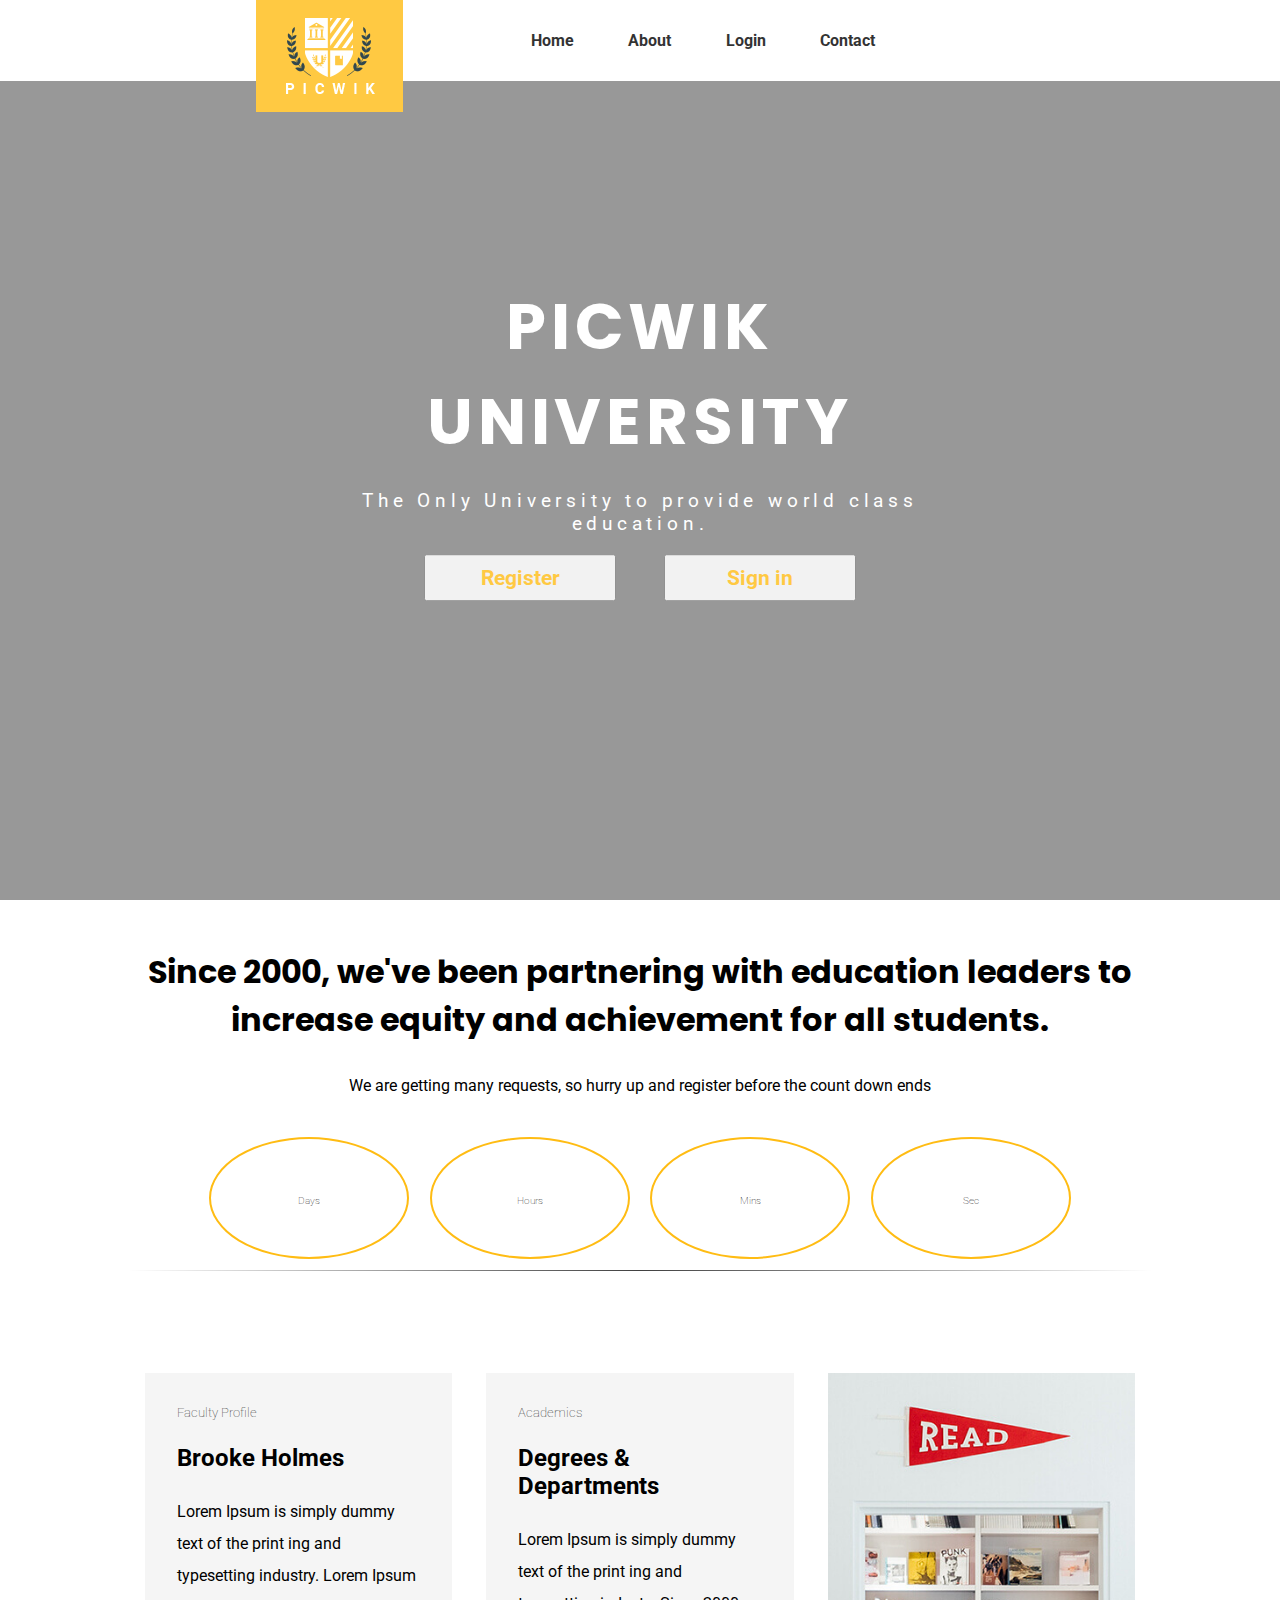
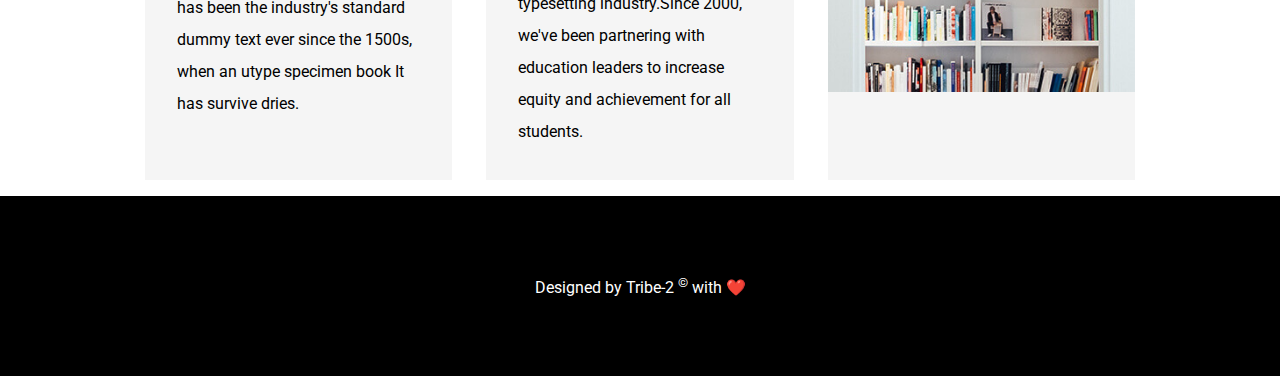
<file: index.html>
<!DOCTYPE html>
<html lang="en">
  <head>
    <meta charset="UTF-8" />
    <meta http-equiv="X-UA-Compatible" content="IE=edge" />
    <meta name="viewport" content="width=device-width, initial-scale=1.0" />
    <link rel="preconnect" href="https://fonts.gstatic.com" />
    <link
      href="https://fonts.googleapis.com/css2?family=Poppins:wght@400;700&family=Roboto&display=swap"
      rel="stylesheet"
    />
    <link
      rel="stylesheet"
      href="https://pro.fontawesome.com/releases/v5.10.0/css/all.css"
      integrity="sha384-AYmEC3Yw5cVb3ZcuHtOA93w35dYTsvhLPVnYs9eStHfGJvOvKxVfELGroGkvsg+p"
      crossorigin="anonymous"
    />
    <link rel="stylesheet" href="style.css" />
    <title>Jadu Third Project</title>
  </head>
  <body>
    <!--========================================================
                          HEADER
  =========================================================-->
    <section class="slider">
      <nav>
        <div class="logo">
          <img src="images/logo.png" alt="University Logo" />
        </div>
        <i class="mobile-menu far fa-bars"></i>
        <ul class="nav">
          <li>
            <a href="/">Home</a>
          </li>
          <li>
            <a href="about.html">About</a>
          </li>
          <li>
            <a href="signin.html">Login</a>
          </li>
          <li>
            <a href="contact.html">Contact</a>
          </li>
        </ul>
      </nav>
      <div class="content-container">
        <div class="main-content">
          <h1>PICWIK UNIVERSITY</h1>
          <p>The Only University to provide world class education.</p>
          <button><a href="/register.html">Register</a></button>

          <button><a href="/signin.html">Sign in</a></button>
        </div>
      </div>
    </section>

    <!--========================================================
                          HEADER END
  =========================================================-->
    <!--========================================================
                          Main
  =========================================================-->

    <main>
      <h1 class="main-section-heading">
        Since 2000, we've been partnering with education leaders to increase
        equity and achievement for all students.
      </h1>
      <p class="CTA">
        We are getting many requests, so hurry up and register before the count
        down ends
      </p>
      <div class="timer">
        <div>
          <h3 class="days"></h3>
          <p>Days</p>
        </div>
        <div>
          <h3 class="hours"></h3>
          <p>Hours</p>
        </div>
        <div>
          <h3 class="mins"></h3>
          <p>Mins</p>
        </div>
        <div>
          <h3 class="sec"></h3>
          <p>Sec</p>
        </div>
      </div>
      <hr />
      <div class="main-section-profile">
        <div class="profile-dev">
          <h3 class="profile-title">Faculty Profile</h3>
          <h2 class="profile-title-2">Brooke Holmes</h2>
          <p class="profile-p">
            Lorem Ipsum is simply dummy text of the print ing and typesetting
            industry. Lorem Ipsum has been the industry's standard dummy text
            ever since the 1500s, when an utype specimen book It has survive
            dries.
          </p>
        </div>
        <div class="profile-dev">
          <h3 class="profile-title">Academics</h3>
          <h2 class="profile-title-2">Degrees & Departments</h2>
          <p class="profile-p">
            Lorem Ipsum is simply dummy text of the print ing and typesetting
            industry.Since 2000, we've been partnering with education leaders to
            increase equity and achievement for all students.
          </p>
        </div>
        <div class="profile-dev profile-img">
          <img class="responsive" src="images/curriculum-item.jpg" alt="" />
        </div>
      </div>
    </main>

    <!--========================================================
                          Main END
  =========================================================-->
    <!--========================================================
                          FOOTER
  =========================================================-->
    <footer>
      <p>Designed by Tribe-2 <sup>&copy;</sup> with ❤️</p>
    </footer>
    <!--========================================================
                          FOOTER END
  =========================================================-->
    <script src="script.js"></script>
  </body>
</html>
</file>
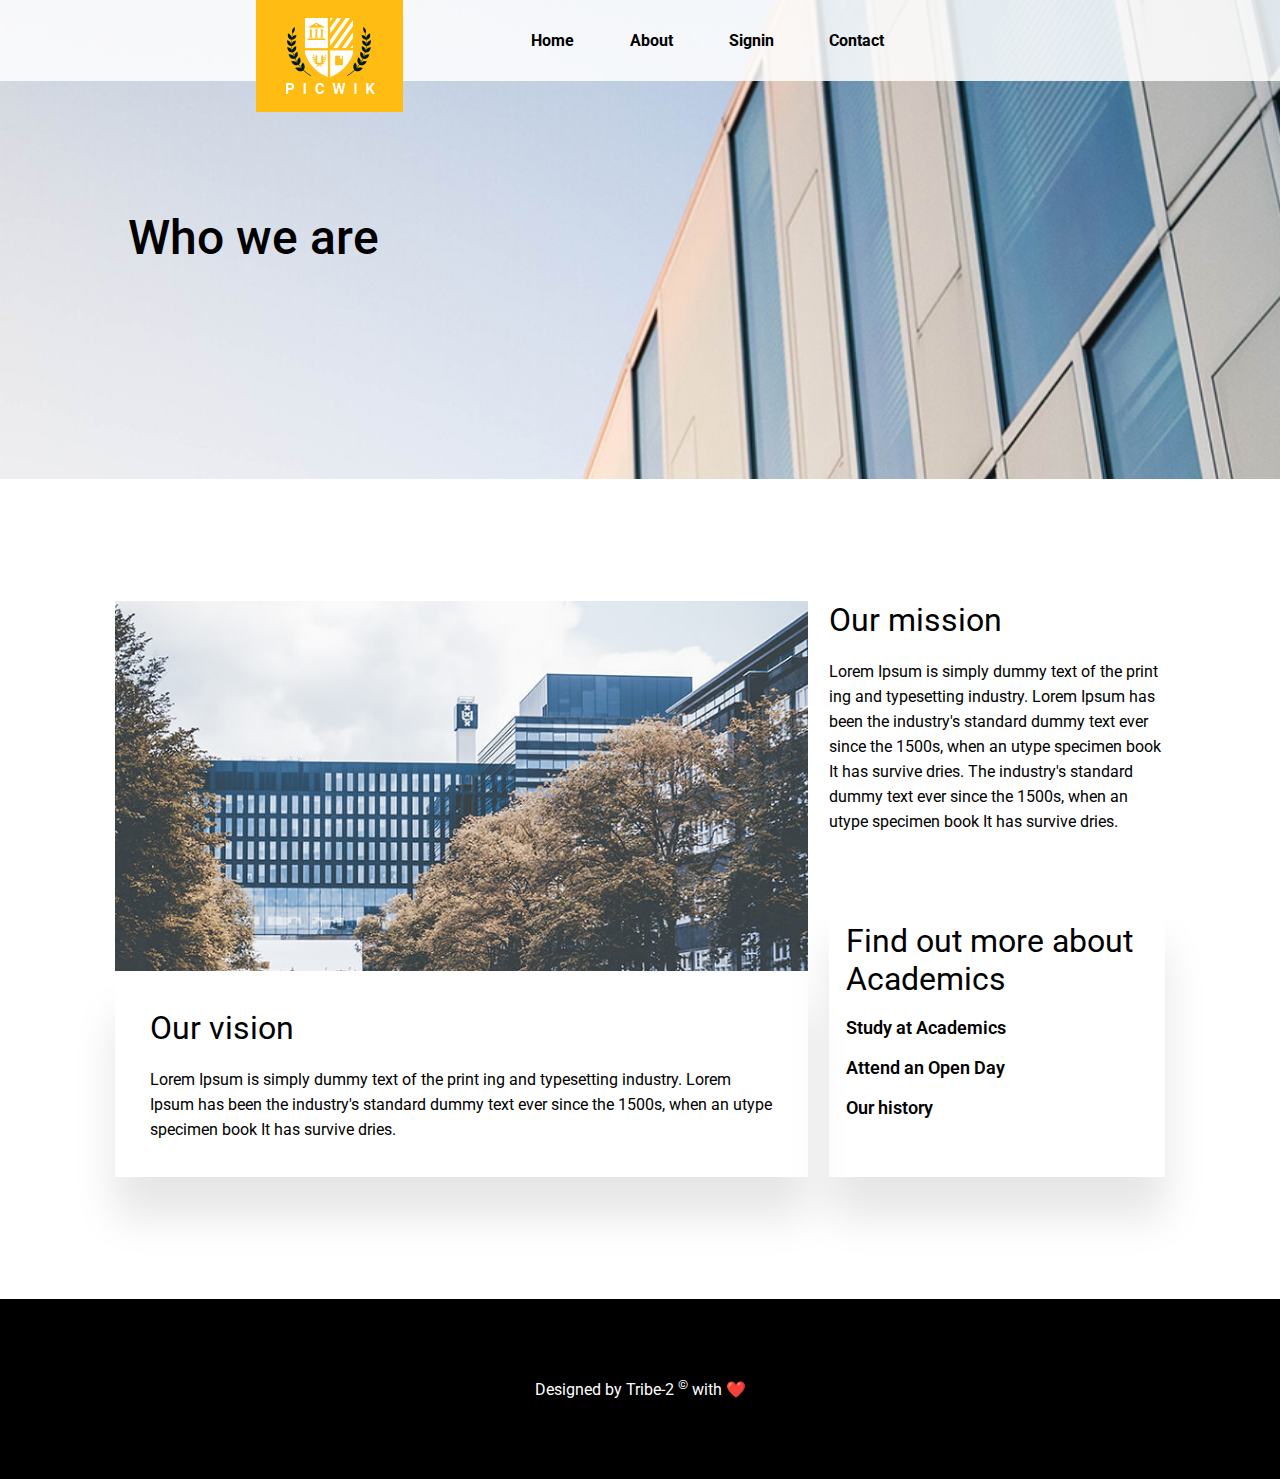
<file: about.html>
<!DOCTYPE html>
<html lang="en">
  <head>
    <meta charset="UTF-8" />
    <meta http-equiv="X-UA-Compatible" content="IE=edge" />
    <meta name="viewport" content="width=device-width, initial-scale=1.0" />
    <link rel="preconnect" href="https://fonts.gstatic.com" />
    <link
      href="https://fonts.googleapis.com/css2?family=Poppins:wght@400;700&family=Roboto&display=swap"
      rel="stylesheet"
    />
    <link
      rel="stylesheet"
      href="https://pro.fontawesome.com/releases/v5.10.0/css/all.css"
      integrity="sha384-AYmEC3Yw5cVb3ZcuHtOA93w35dYTsvhLPVnYs9eStHfGJvOvKxVfELGroGkvsg+p"
      crossorigin="anonymous"
    />
    <link rel="stylesheet" href="style.css" />
    <title>Jadu Third Project</title>
  </head>
  <body>
    <!--========================================================
                          HEADER
  =========================================================-->
    <header class="about-us-header">
      <section class="navbar">
        <nav>
          <div class="logo">
            <img src="images/logo.png" alt="University Logo" />
          </div>
          <i class="mobile-menu far fa-bars"></i>
          <ul class="nav">
            <li>
              <a href="index.html">Home</a>
            </li>
            <li>
              <a href="about.html">About</a>
            </li>
            <li>
              <a href="signin.html">Signin</a>
            </li>
            <li>
              <a href="contact.html">Contact</a>
            </li>
          </ul>
        </nav>
      </section>

      <div class="who">
        <p>Who we are</p>
      </div>
    </header>
    <!--========================================================
                          HEADER END
  =========================================================-->
    <!--========================================================
                          Main
  =========================================================-->

    <section class="section">
      <div class="grid-section">
        <div class="main-image grid-element">
          <img src="images/mission.jpg" alt="" />
          <div class="main-text2">
            <p class="head-p">Our vision</p>
            <p class="body-p">
              Lorem Ipsum is simply dummy text of the print ing and typesetting
              industry. Lorem Ipsum has been the industry's standard dummy text
              ever since the 1500s, when an utype specimen book It has survive
              dries.
            </p>
          </div>
        </div>
        <div class="main-text grid-element">
          <p class="head-p">Our mission</p>
          <p class="body-p">
            Lorem Ipsum is simply dummy text of the print ing and typesetting
            industry. Lorem Ipsum has been the industry's standard dummy text
            ever since the 1500s, when an utype specimen book It has survive
            dries. The industry's standard dummy text ever since the 1500s, when
            an utype specimen book It has survive dries.
          </p>
        </div>
        <div class="list grid-element">
          <p class="head-p">Find out more about Academics</p>
          <ul>
            <li class="list-p">Study at Academics</li>
            <li class="list-p">Attend an Open Day</li>
            <li class="list-p">Our history</li>
          </ul>
        </div>
      </div>
    </section>
    <!--========================================================
                          Main END
  =========================================================-->
    <!--========================================================
                          FOOTER
  =========================================================-->
    <footer>
      <p>Designed by Tribe-2 <sup>&copy;</sup> with ❤️</p>
    </footer>
    <!--========================================================
                          FOOTER END
  =========================================================-->
    <script src="script.js"></script>
  </body>
</html>
</file>
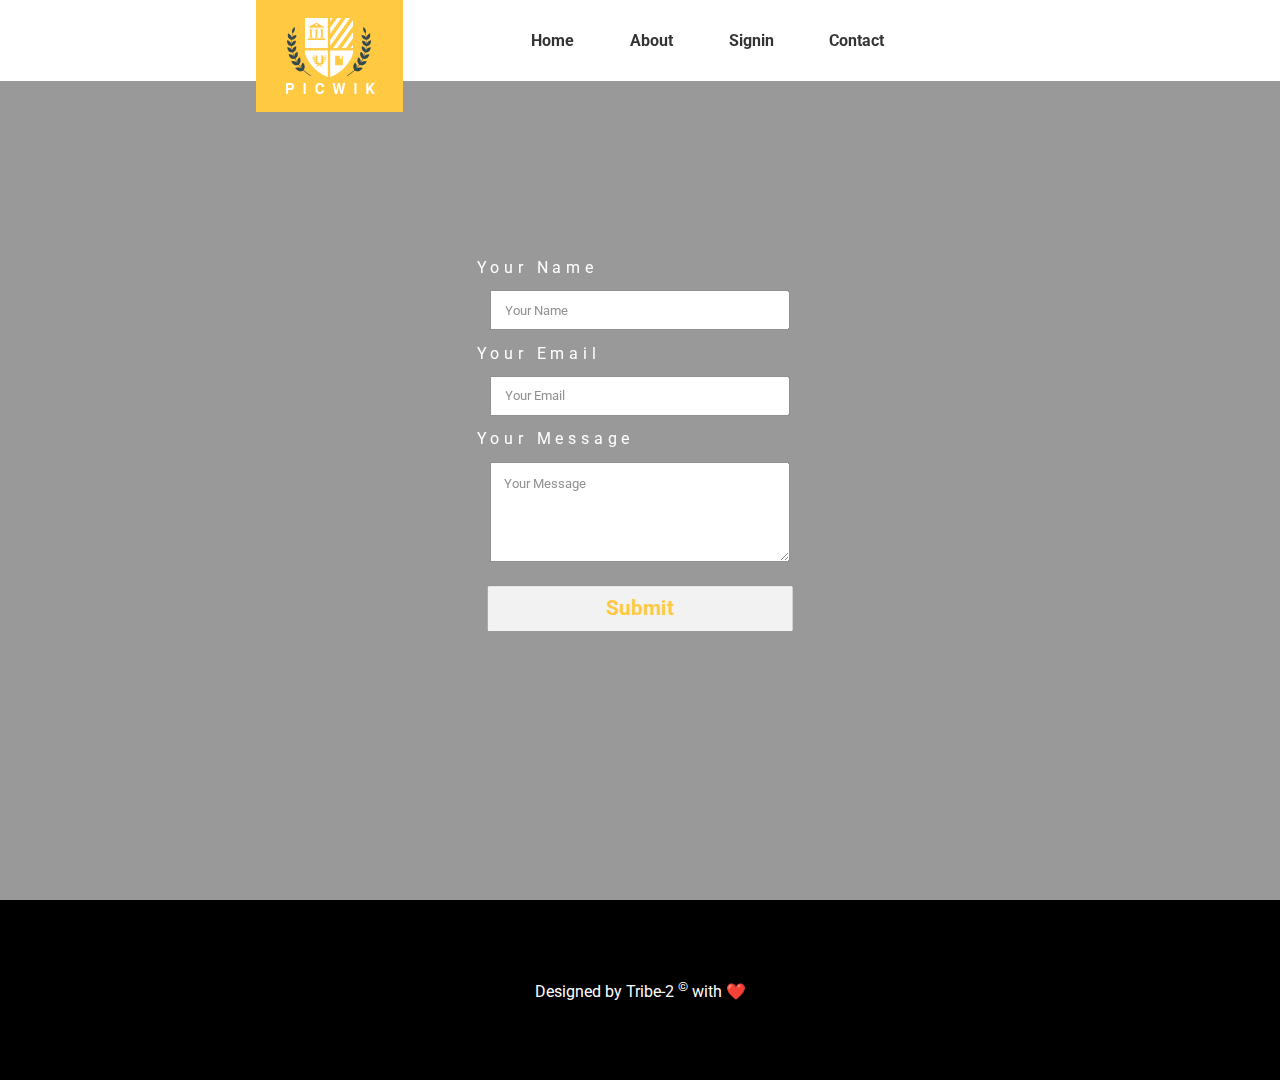
<file: contact.html>
<!DOCTYPE html>
<html lang="en">
  <head>
    <meta charset="UTF-8" />
    <meta http-equiv="X-UA-Compatible" content="IE=edge" />
    <meta name="viewport" content="width=device-width, initial-scale=1.0" />
    <link rel="preconnect" href="https://fonts.gstatic.com" />
    <link
      href="https://fonts.googleapis.com/css2?family=Poppins:wght@400;700&family=Roboto&display=swap"
      rel="stylesheet"
    />
    <link
      rel="stylesheet"
      href="https://pro.fontawesome.com/releases/v5.10.0/css/all.css"
      integrity="sha384-AYmEC3Yw5cVb3ZcuHtOA93w35dYTsvhLPVnYs9eStHfGJvOvKxVfELGroGkvsg+p"
      crossorigin="anonymous"
    />
    <link rel="stylesheet" href="style.css" />
    <title>Contact us</title>
  </head>
  <body>
    <!--========================================================
                          HEADER
  =========================================================-->
    <section class="slider">
      <nav>
        <div class="logo">
          <img src="images/logo.png" alt="University Logo" />
        </div>
        <i class="mobile-menu far fa-bars"></i>
        <ul class="nav">
          <li>
            <a href="index.html">Home</a>
          </li>
          <li>
            <a href="about.html">About</a>
          </li>
          <li>
            <a href="signin.html">Signin</a>
          </li>
          <li>
            <a href="contact.html">Contact</a>
          </li>
        </ul>
      </nav>
      <div class="content-container">
        <div class="main-content">
          <div class="form">
            <label for="name">Your Name</label>
            <input
              id="contact-name"
              type="text"
              name="name"
              placeholder="Your Name"
            />
            <label for="email">Your Email</label>
            <input
              id="contact-email"
              type="text"
              name="email"
              placeholder="Your Email"
            />
            <label for="message">Your Message</label>
            <textarea
              name="message"
              id="contact-message"
              cols="30"
              rows="10"
              placeholder="Your Message"
            ></textarea>
            <button id="sigin-submit" type="submit">Submit</button>
          </div>
        </div>
      </div>
    </section>

    <!--========================================================
                          HEADER END
  =========================================================-->
    <!--========================================================
                          FOOTER
  =========================================================-->
    <footer>
      <p>Designed by Tribe-2 <sup>&copy;</sup> with ❤️</p>
    </footer>
    <!--========================================================
                          FOOTER END
  =========================================================-->
    <script src="script.js"></script>
  </body>
</html>
</file>
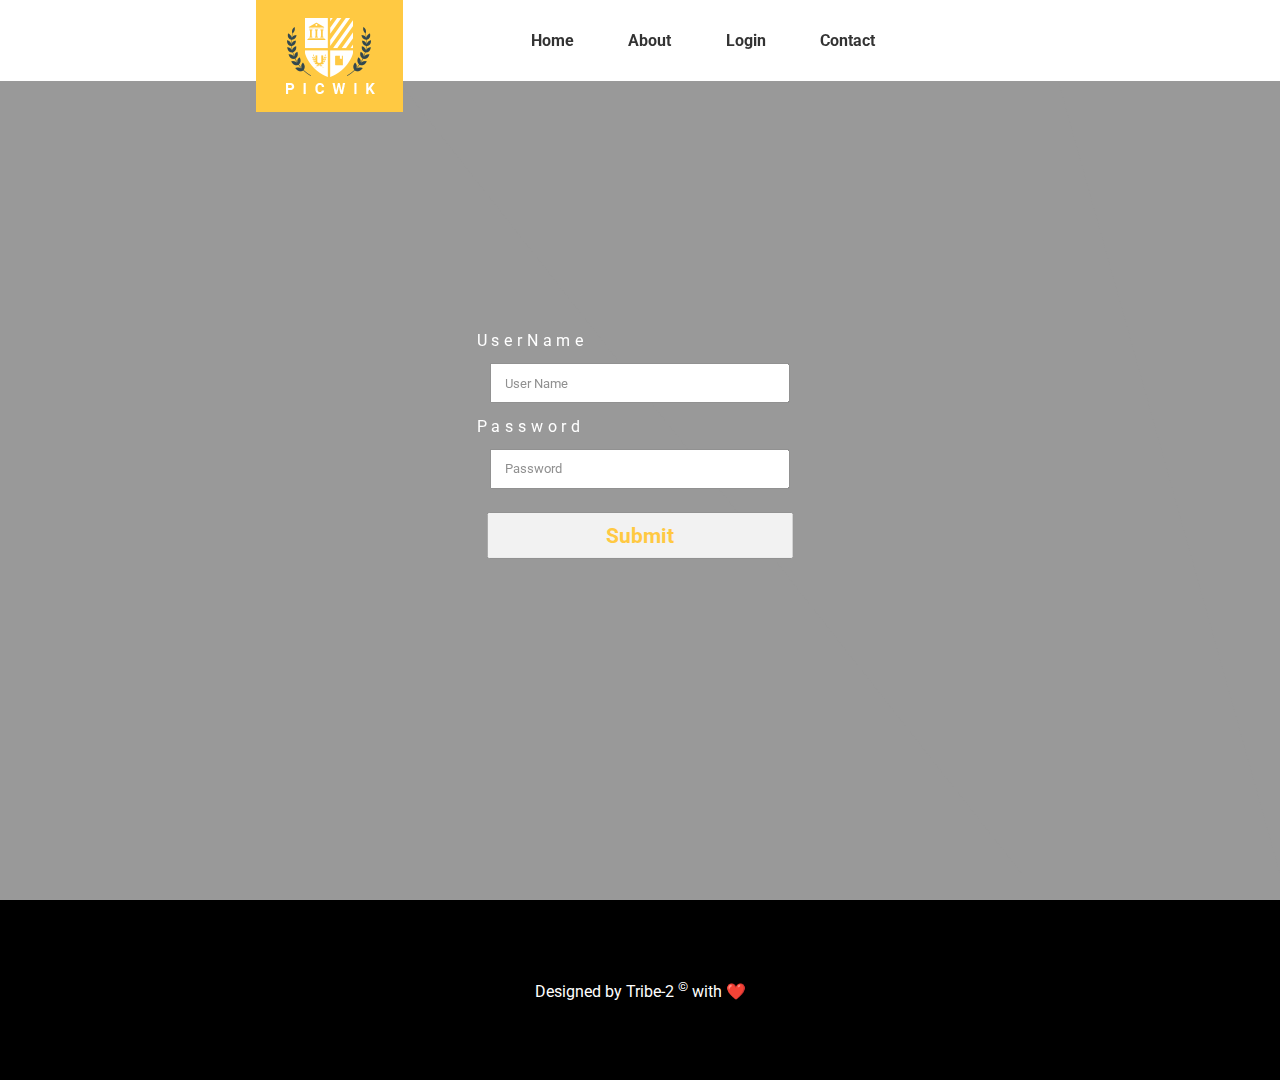
<file: register.html>
<!DOCTYPE html>
<html lang="en">
  <head>
    <meta charset="UTF-8" />
    <meta http-equiv="X-UA-Compatible" content="IE=edge" />
    <meta name="viewport" content="width=device-width, initial-scale=1.0" />
    <link rel="preconnect" href="https://fonts.gstatic.com" />
    <link
      href="https://fonts.googleapis.com/css2?family=Poppins:wght@400;700&family=Roboto&display=swap"
      rel="stylesheet"
    />
    <link
      rel="stylesheet"
      href="https://pro.fontawesome.com/releases/v5.10.0/css/all.css"
      integrity="sha384-AYmEC3Yw5cVb3ZcuHtOA93w35dYTsvhLPVnYs9eStHfGJvOvKxVfELGroGkvsg+p"
      crossorigin="anonymous"
    />
    <link rel="stylesheet" href="style.css" />
    <title>Register</title>
  </head>
  <body>
    <!--========================================================
                          HEADER
  =========================================================-->
    <section class="slider">
      <nav>
        <div class="logo">
          <img src="images/logo.png" alt="University Logo" />
        </div>
        <i class="mobile-menu far fa-bars"></i>
        <ul class="nav">
          <li>
            <a href="index.html">Home</a>
          </li>
          <li>
            <a href="about.html">About</a>
          </li>
          <li>
            <a href="signin.html">Login</a>
          </li>
          <li>
            <a href="contact.html">Contact</a>
          </li>
        </ul>
      </nav>
      <div class="content-container">
        <div class="main-content">
          <div class="form">
            <label for="username">UserName</label>
            <input
              id="register-username"
              type="text"
              name="username"
              placeholder="User Name"
            />
            <label for="password">Password</label>
            <input
              id="register-password"
              type="password"
              name="password"
              placeholder="Password"
            />
            <button id="register-submit" type="submit">Submit</button>
          </div>
        </div>
      </div>
    </section>

    <!--========================================================
                          HEADER END
  =========================================================-->
    <!--========================================================
                          FOOTER
  =========================================================-->
    <footer>
      <p>Designed by Tribe-2 <sup>&copy;</sup> with ❤️</p>
    </footer>
    <!--========================================================
                          FOOTER END
  =========================================================-->
    <script src="script.js"></script>
  </body>
</html>
</file>
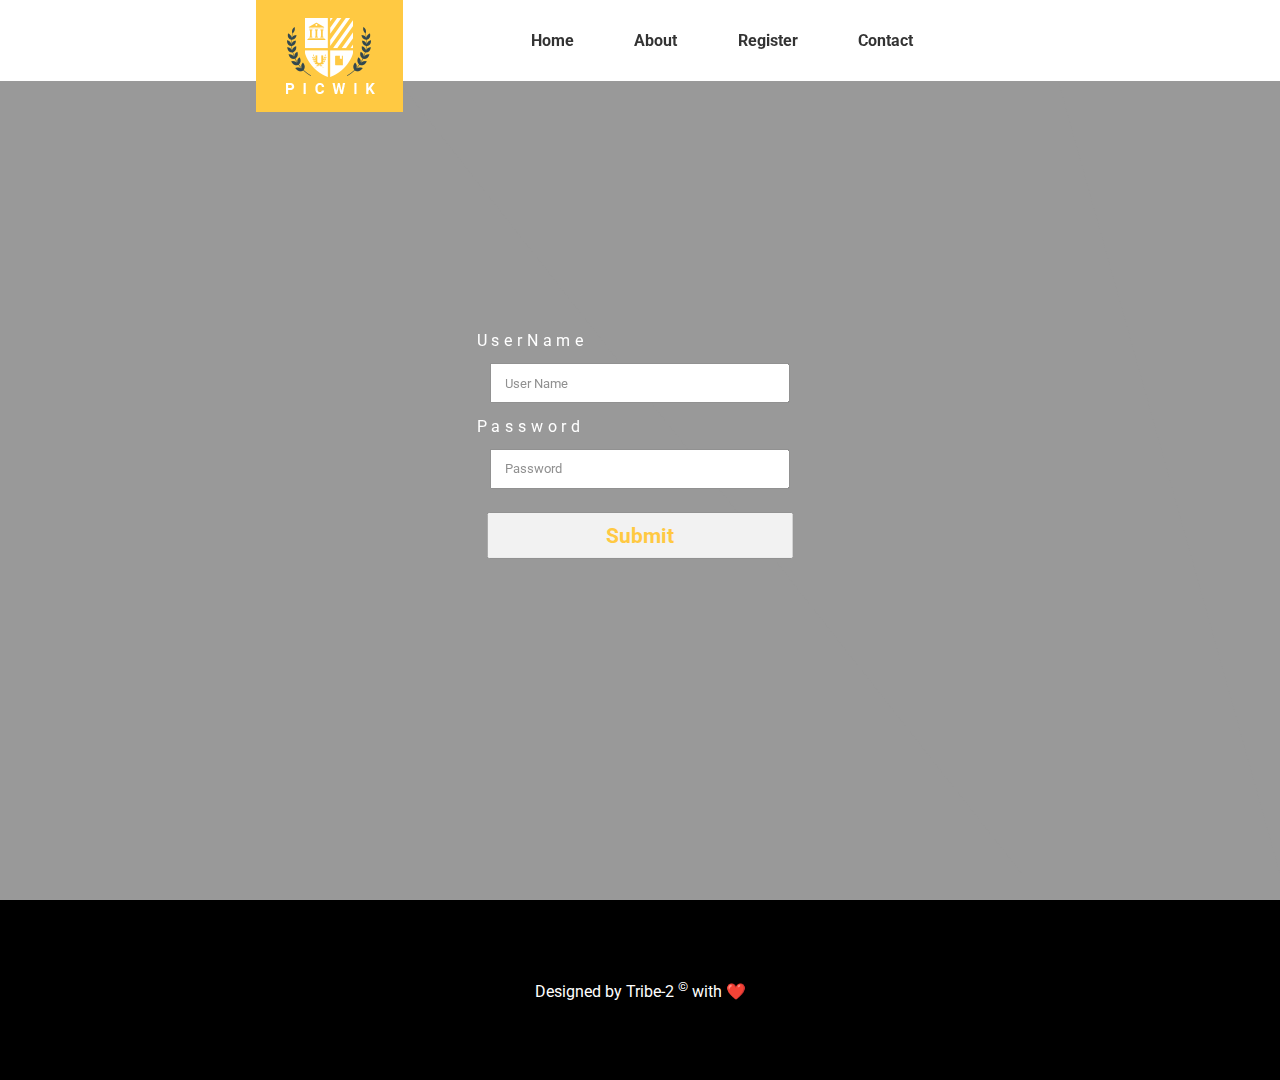
<file: signin.html>
<!DOCTYPE html>
<html lang="en">
  <head>
    <meta charset="UTF-8" />
    <meta http-equiv="X-UA-Compatible" content="IE=edge" />
    <meta name="viewport" content="width=device-width, initial-scale=1.0" />
    <link rel="preconnect" href="https://fonts.gstatic.com" />
    <link
      href="https://fonts.googleapis.com/css2?family=Poppins:wght@400;700&family=Roboto&display=swap"
      rel="stylesheet"
    />
    <link
      rel="stylesheet"
      href="https://pro.fontawesome.com/releases/v5.10.0/css/all.css"
      integrity="sha384-AYmEC3Yw5cVb3ZcuHtOA93w35dYTsvhLPVnYs9eStHfGJvOvKxVfELGroGkvsg+p"
      crossorigin="anonymous"
    />
    <link rel="stylesheet" href="style.css" />
    <title>Login</title>
  </head>
  <body>
    <!--========================================================
                          HEADER
  =========================================================-->
    <section class="slider">
      <nav>
        <div class="logo">
          <img src="images/logo.png" alt="University Logo" />
        </div>
        <i class="mobile-menu far fa-bars"></i>
        <ul class="nav">
          <li>
            <a href="index.html">Home</a>
          </li>
          <li>
            <a href="about.html">About</a>
          </li>
          <li>
            <a href="register.html">Register</a>
          </li>
          <li>
            <a href="contact.html">Contact</a>
          </li>
        </ul>
      </nav>
      <div class="content-container">
        <div class="main-content">
          <div class="form">
            <label for="username">UserName</label>
            <input
              id="signin-username"
              type="text"
              name="username"
              placeholder="User Name"
            />
            <label for="password">Password</label>
            <input
              id="signin-password"
              type="password"
              name="password"
              placeholder="Password"
            />
            <button id="sigin-submit" type="submit">Submit</button>
          </div>
        </div>
      </div>
    </section>

    <!--========================================================
                          HEADER END
  =========================================================-->
    <!--========================================================
                          FOOTER
  =========================================================-->
    <footer>
      <p>Designed by Tribe-2 <sup>&copy;</sup> with ❤️</p>
    </footer>
    <!--========================================================
                          FOOTER END
  =========================================================-->
    <script src="script.js"></script>
  </body>
</html>
</file>
<file: style.css>
/* 
////////////////// {{ *  }}///////////////////
*/
* {
  margin: 0;
  padding: 0;
  font-family: roboto;
  box-sizing: border-box;
}

body {
  width: 100%;
  height: 100%;
}
/* 
////////////////// {{ Header  }}///////////////////
*/
.slider {
  background-repeat: no-repeat;
  background-size: cover;
  background-position: center;
  width: 100%;
  height: 100vh;
  animation-name: slide;
  animation-duration: 30s;
  animation-timing-function: ease-in;
  animation-iteration-count: infinite;
  opacity: 0.8;
}
nav {
  display: flex;
  background-color: #ffffffd9;
  height: 9vh;
}

.logo {
  z-index: 99;
  margin-left: 20%;
  height: auto;
  vertical-align: middle;
}
.nav {
  display: flex;
  align-items: center;
  list-style-type: none;
  margin-left: 10%;
}
.mobile-menu {
  display: none;
}
.nav li {
  margin-right: 30%;
}
.nav a {
  text-decoration: none;
  color: black;
  font-weight: 700;
  padding: 1.5rem 0;
  font-size: 1rem;
}
.content-container::before {
  content: url(images/overlay.png);
  position: absolute;
  top: 4rem;
  left: 0;
  z-index: -100;
  transform: rotate(-180deg);
  height: 90%;
  width: 100%;
  overflow: hidden;
}

.content-container {
  color: #fff;
  width: 100%;
  height: 91vh;
  background-color: rgba(0, 0, 0, 0.5);
}

.main-content {
  left: 50%;
  top: 50%;
  transform: translate(-50%, -50%);
  position: absolute;
  letter-spacing: 0.3rem;
  text-align: center;
}
.main-content h1 {
  font-family: poppins;
  font-size: 4rem;
  margin-bottom: 1.25rem;
}

.main-content p {
  font-size: 1.2rem;
}

.main-content button {
  margin: 3%;
  min-width: 30%;
  color: rgb(255, 188, 19);
  font-weight: 700;
  display: inline-flex;
  padding: 0.6rem 1rem;
  font-size: 1.3em;
  justify-content: center;
  align-items: center;
}
.main-content button a {
  color: inherit;
  text-decoration: none;
}

.main-content .form {
  display: flex;
  flex-direction: column;
  text-align: left;
}

.main-content .form input[type="text"],
.main-content .form input[type="password"] {
  width: 300px;
  height: 40px;
  padding: 1em;
  outline: none;
  margin: 1em;
}
.main-content .form textarea {
  color: rgb(255, 188, 19);
  width: 300px;
  height: 100px;
  margin: 1em;
  padding: 1em;
  outline: none;
}
.main-content .form input[type="submit"] {
  color: rgb(255, 188, 19);
  width: 300px;
  height: 40px;
  margin: 1em;
  padding: 1em;
  font-size: large;
  font-weight: bold;
}
@keyframes slide {
  0% {
    background-image: url("./images/slider1.jpg");
  }
  20% {
    background-image: url("./images/slider1.jpg");
  }
  20.01% {
    background-image: url("images/slider2.jpg");
  }
  40% {
    background-image: url("images/slider2.jpg");
  }
  40.01% {
    background-image: url("images/slider3.jpg");
  }
  60% {
    background-image: url("images/slider3.jpg");
  }
  60.01% {
    background-image: url("images/slider4.jpg");
  }
  80% {
    background-image: url("images/slider4.jpg");
  }
  80.01% {
    background-image: url("images/slider5.jpg");
  }
  100% {
    background-image: url("images/slider5.jpg");
  }
}

/* 
////////////////// {{ Main  }}///////////////////
*/
main {
  width: 80%;
  margin: 0 auto;
  margin-top: 3em;
}

.main-section-heading {
  font-size: 2em;
  text-align: center;
  font-family: "poppins";
  font-weight: bold;
}

.main-section-profile {
  display: flex;
  justify-content: space-around;
  width: 100%;
  flex-wrap: wrap;
}

.main-section-profile div {
  width: 30%;
  text-align: left;
  margin-top: 10%;
}

.profile-title {
  font-weight: 100;
  font-size: 0.8em;
  opacity: 0.9;
}
.profile-title-2 {
  font-size: 1.5em;
  margin-top: 1em;
  margin-bottom: 1em;
}

.profile-p {
  line-height: 2;
}
.profile-dev {
  background-color: whitesmoke;
  padding: 2em;
  margin-bottom: 1em;
}

.profile-dev:nth-child(3) {
  padding: unset;
}

.responsive {
  max-width: 100%;
  max-height: 100%;
}

footer {
  background-color: black;
  color: white;
  height: 20vh;
  display: flex;
  align-items: center;
  justify-content: center;
  /* margin-top: 1em; */
}
/*
////////////////// {{ About us }} ///////////////////
*/

.about-us-header {
  background-image: url(images/breadcrumb-bg.jpg);
  background-repeat: no-repeat;
  background-size: cover;
  background-position: center;
  background-attachment: fixed;
  width: 100%;
  height: auto;
}
.who {
  font-weight: 500;
  font-size: 3rem;
  min-width: 100%;
  height: 30vh;
}
.who p {
  margin: 10% 0 0 10%;
}
.section {
  background-color: white;
  margin: 2em auto;
}
hr {
  border: 0;
  height: 1px;
  background-image: linear-gradient(
    to right,
    rgba(0, 0, 0, 0),
    rgba(0, 0, 0, 0.75),
    rgba(0, 0, 0, 0)
  );
}
.grid-section {
  width: 82%;
  margin: 0 auto;
  padding: 7% 0;
  display: grid;
  grid-template-columns: repeat(3, 1fr);
  grid-gap: 5% 2%;
}
.main-image img {
  width: 100%;
  height: auto;
}
.main-image {
  grid-column: 1 / span 2;
  grid-row: 1 / span 2;
}
.head-p {
  font-size: 2rem;
}
.body-p {
  line-height: 25px;
  margin-top: 20px;
}
.grid-element {
  width: 100%;
  height: auto;
}
.main-text2,
.list {
  padding: 5%;
}
.list-p1 {
  font-weight: 600;
  font-size: 1.3rem;
}
.list-p {
  font-weight: 600;
  font-size: 1.1rem;
  margin-top: 20px;
}
.main-text2,
.list {
  box-shadow: 0 40px 40px 0 rgba(0, 0, 0, 0.1);
}
.list ul li {
  list-style-type: none;
}
.CTA {
  text-align: center;
  margin: 2em;
}
/* 
////////////////// {{ Timer  }}///////////////////
*/
.timer {
  display: flex;
  width: 100%;
  justify-content: center;
}
.timer div {
  border: 2px solid rgb(255, 188, 19);
  width: 200px;
  height: auto;
  padding: 5%;
  margin: 1%;
  border-radius: 50%;
}
.timer div h3 {
  font-size: 2em;
  text-align: center;
}
.timer div p {
  font-weight: 100;
  font-size: 10px;
  margin-top: 5%;
  text-align: center;
}
/* 
////////////////// {{ Mobile Responsiveness  }}///////////////////
*/
@media screen and (max-width: 850px) {
  nav {
    height: 10vh;
    width: 100%;
    flex-wrap: wrap;
  }
  .logo {
    z-index: 99;
    margin-left: 5%;
    height: auto;
    vertical-align: middle;
  }
  .nav {
    min-width: 100%;
    display: none;
    flex-direction: column;
    z-index: 199;
    margin: 10vh 0;
    position: absolute;
  }
  .nav li {
    width: 100%;
    padding: 1rem 20%;
    background-color: #ffffffd9;
    margin-right: auto;
  }
  .nav li a {
    color: rgb(255, 188, 19);
  }
  .mobile-menu {
    display: flex;
    font-size: 2em;
    flex-direction: row-reverse;
    margin-left: auto;
    margin-right: 1em;
    margin-top: 0.3em;
    flex-grow: 2;
  }
  .show {
    display: block !important;
  }
}

@media screen and (max-width: 540px) {
  nav {
    height: 10vh;
    width: 100%;
    flex-wrap: wrap;
  }
  .content-container::before {
    content: url(images/overlay.png);
    left: unset;
    top: unset;
    transform: unset;
    overflow: hidden;
    width: 100%;
  }
  .main-content h1 {
    font-size: 2rem;
    margin-bottom: 20px;
  }
  .main-content p {
    line-height: 1.5;
  }
  .main-content button {
    margin: 3%;
    width: 80%;
    padding: 10px 15px;
    font-size: 1.3em;
    justify-content: center;
    align-items: center;
  }
  .logo {
    z-index: 99;
    margin-left: 5%;
    height: auto;
    vertical-align: middle;
  }
  .nav {
    min-width: 100%;
    display: none;
    flex-direction: column;
    z-index: 199;
    margin: 10vh 0;
    position: absolute;
  }
  .nav li {
    width: 100%;
    padding: 1rem 20%;
    background-color: #ffffffd9;
    margin-right: auto;
  }
  .nav li a {
    color: rgb(255, 188, 19);
  }
  .mobile-menu {
    display: flex;
    font-size: 2em;
    flex-direction: row-reverse;
    margin-left: auto;
    margin-right: 1em;
    margin-top: 0.3em;
    flex-grow: 2;
  }
  .show {
    display: block !important;
  }
  .main-section-profile {
    display: flex;
    flex-direction: column;
    justify-content: space-around;
  }
  .main-section-profile div {
    width: 100%;
    text-align: center;
    margin-top: 10%;
  }
  .main-text {
    text-align: center;
    display: block;
    width: 100%;
  }
  .main-text p {
    text-align: justify;
  }
  .grid-element {
    width: 100%;
    grid-column: 1/-1 !important;
  }
  .main-image {
    grid-row: 1 / 2 !important;
  }
  .main-text {
    grid-row: 2/3 !important;
  }
  .list {
    background-color: #fff;
    height: max-content;

    width: 100%;
    grid-row: 3/4 impo !important;
  }
  .grid-section {
    grid-template: repeat(3, 1fr) / repeat(1, auto) !important;
    grid-gap: 2%;
    padding: 5% 0;
  }
  .main-text {
    padding: 2em;
    background-color: #fff;
  }
  .timer div {
    padding: 6%;
    text-align: center;
    margin: 0.3em;
  }
}
</file>
